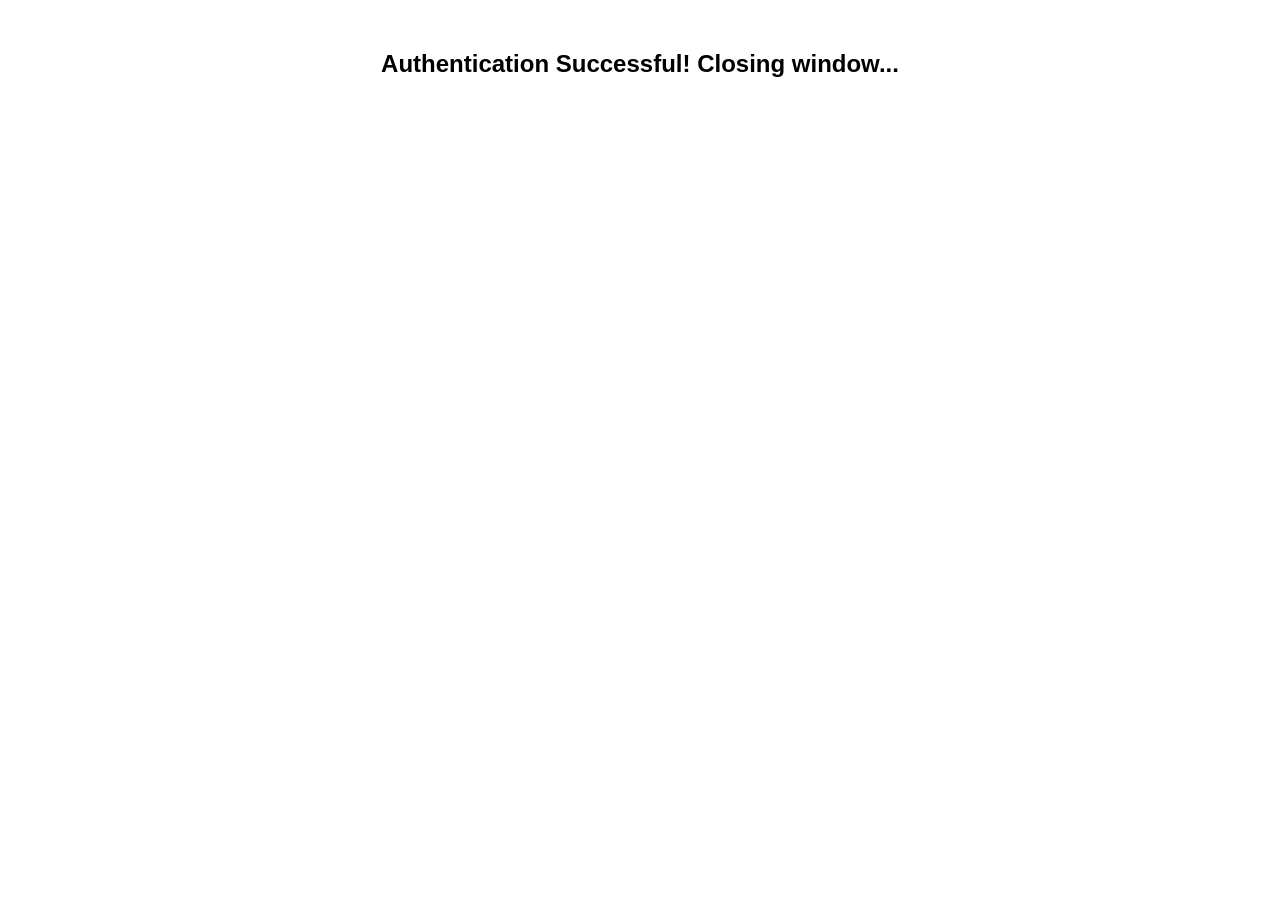
<file: oauth-callback.html>
<!DOCTYPE html>
<html lang="en">
<head>
    <meta charset="UTF-8">
    <title>Connecting...</title>
</head>
<body>
    <h2 style="font-family: sans-serif; text-align: center; margin-top: 50px;">
        Authentication Successful! Closing window...
    </h2>

    <script>
        // 1. இந்த டேப் ஓபன் ஆன உடனே மெயின் விண்டோவுக்கு சிக்னல் அனுப்புது
        if (window.opener) {
            window.opener.location.reload(); // மெயின் டேஷ்போர்டை ரிஃப்ரெஷ் பண்ணும்
        }
        
        // 2. இந்த டேபை தானாவே ஆட்டோமேட்டிக்கா க்ளோஸ் பண்ணிடும்!
        setTimeout(() => {
            window.close();
        }, 1000); // 1 செகண்ட்ல க்ளோஸ் ஆயிடும் bro
    </script>
</body>
</html>
</file>
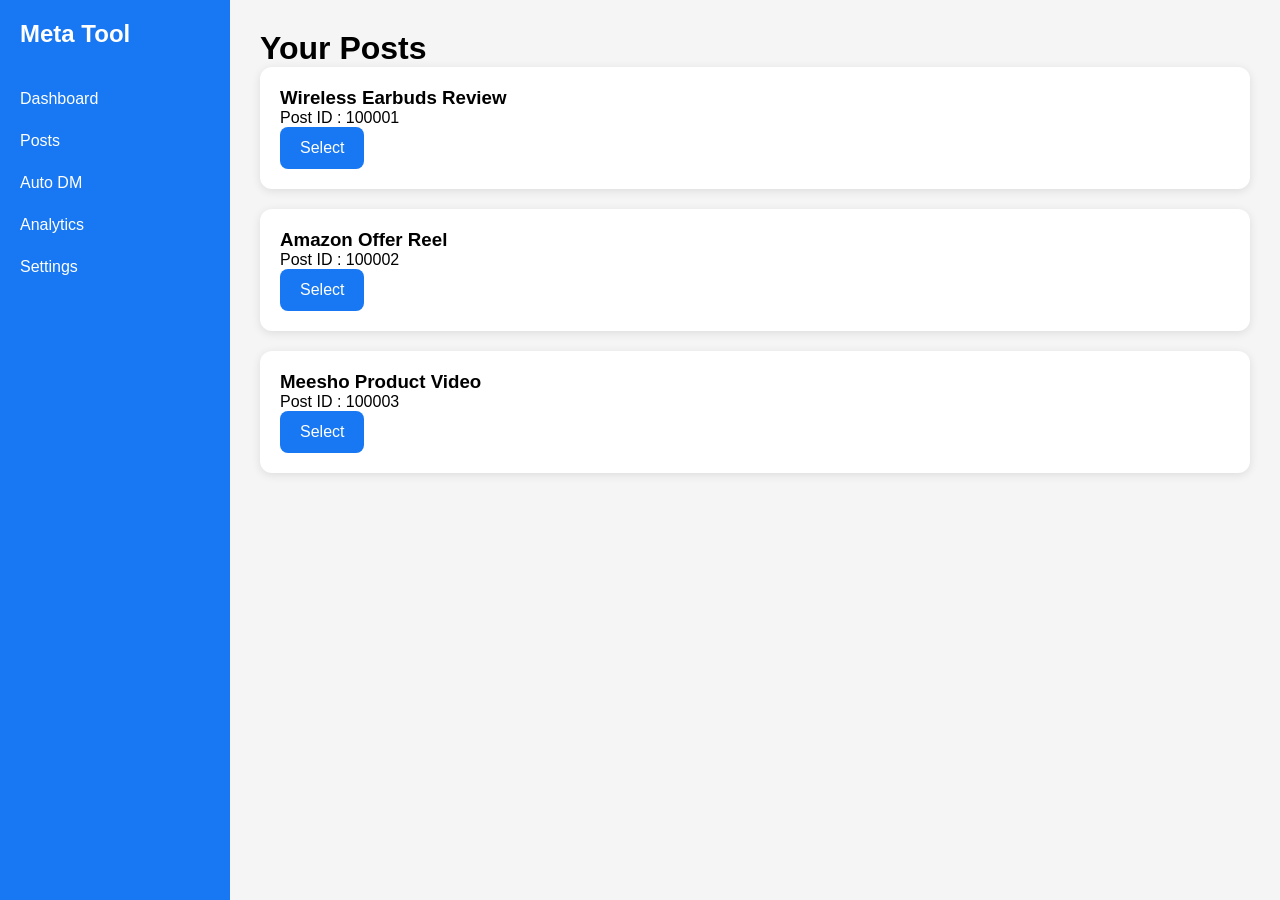
<file: posts.html>
<!DOCTYPE html>
<html lang="en">
<head>

<meta charset="UTF-8">
<meta name="viewport" content="width=device-width, initial-scale=1.0">

<title>Posts</title>

<link rel="stylesheet" href="css/dashboard.css">

</head>

<body>

<div class="sidebar">

<h2>Meta Tool</h2>

<a href="dashboard.html">Dashboard</a>
<a href="posts.html">Posts</a>
<a href="automation.html">Auto DM</a>
<a href="#">Analytics</a>
<a href="#">Settings</a>

</div>

<div class="main">

<h1>Your Posts</h1>

<div class="card">

<h3>Wireless Earbuds Review</h3>

<p>Post ID : 100001</p>

<button onclick="selectPost('100001')">

Select

</button>

</div>

<div class="card">

<h3>Amazon Offer Reel</h3>

<p>Post ID : 100002</p>

<button onclick="selectPost('100002')">

Select

</button>

</div>

<div class="card">

<h3>Meesho Product Video</h3>

<p>Post ID : 100003</p>

<button onclick="selectPost('100003')">

Select

</button>

</div>

</div>

<script src="js/posts.js"></script>

</body>
</html>
</file>
<file: css/dashboard.css>
*{
margin:0;
padding:0;
box-sizing:border-box;
font-family:Arial,sans-serif;
}

body{
display:flex;
background:#f5f5f5;
}

.sidebar{
width:230px;
height:100vh;
background:#1877F2;
padding:20px;
}

.sidebar h2{
color:white;
margin-bottom:30px;
}

.sidebar a{
display:block;
color:white;
text-decoration:none;
padding:12px 0;
}

.main{
flex:1;
padding:30px;
}

.card{
background:white;
padding:20px;
border-radius:12px;
margin-bottom:20px;
box-shadow:0 2px 10px rgba(0,0,0,.1);
}
input,
textarea{

width:100%;

padding:12px;

border:1px solid #ddd;

border-radius:8px;

margin-top:8px;

}

button{

background:#1877F2;

color:white;

border:none;

padding:12px 20px;

border-radius:8px;

cursor:pointer;

font-size:16px;

}

button:hover{

opacity:.9;

}
</file>
